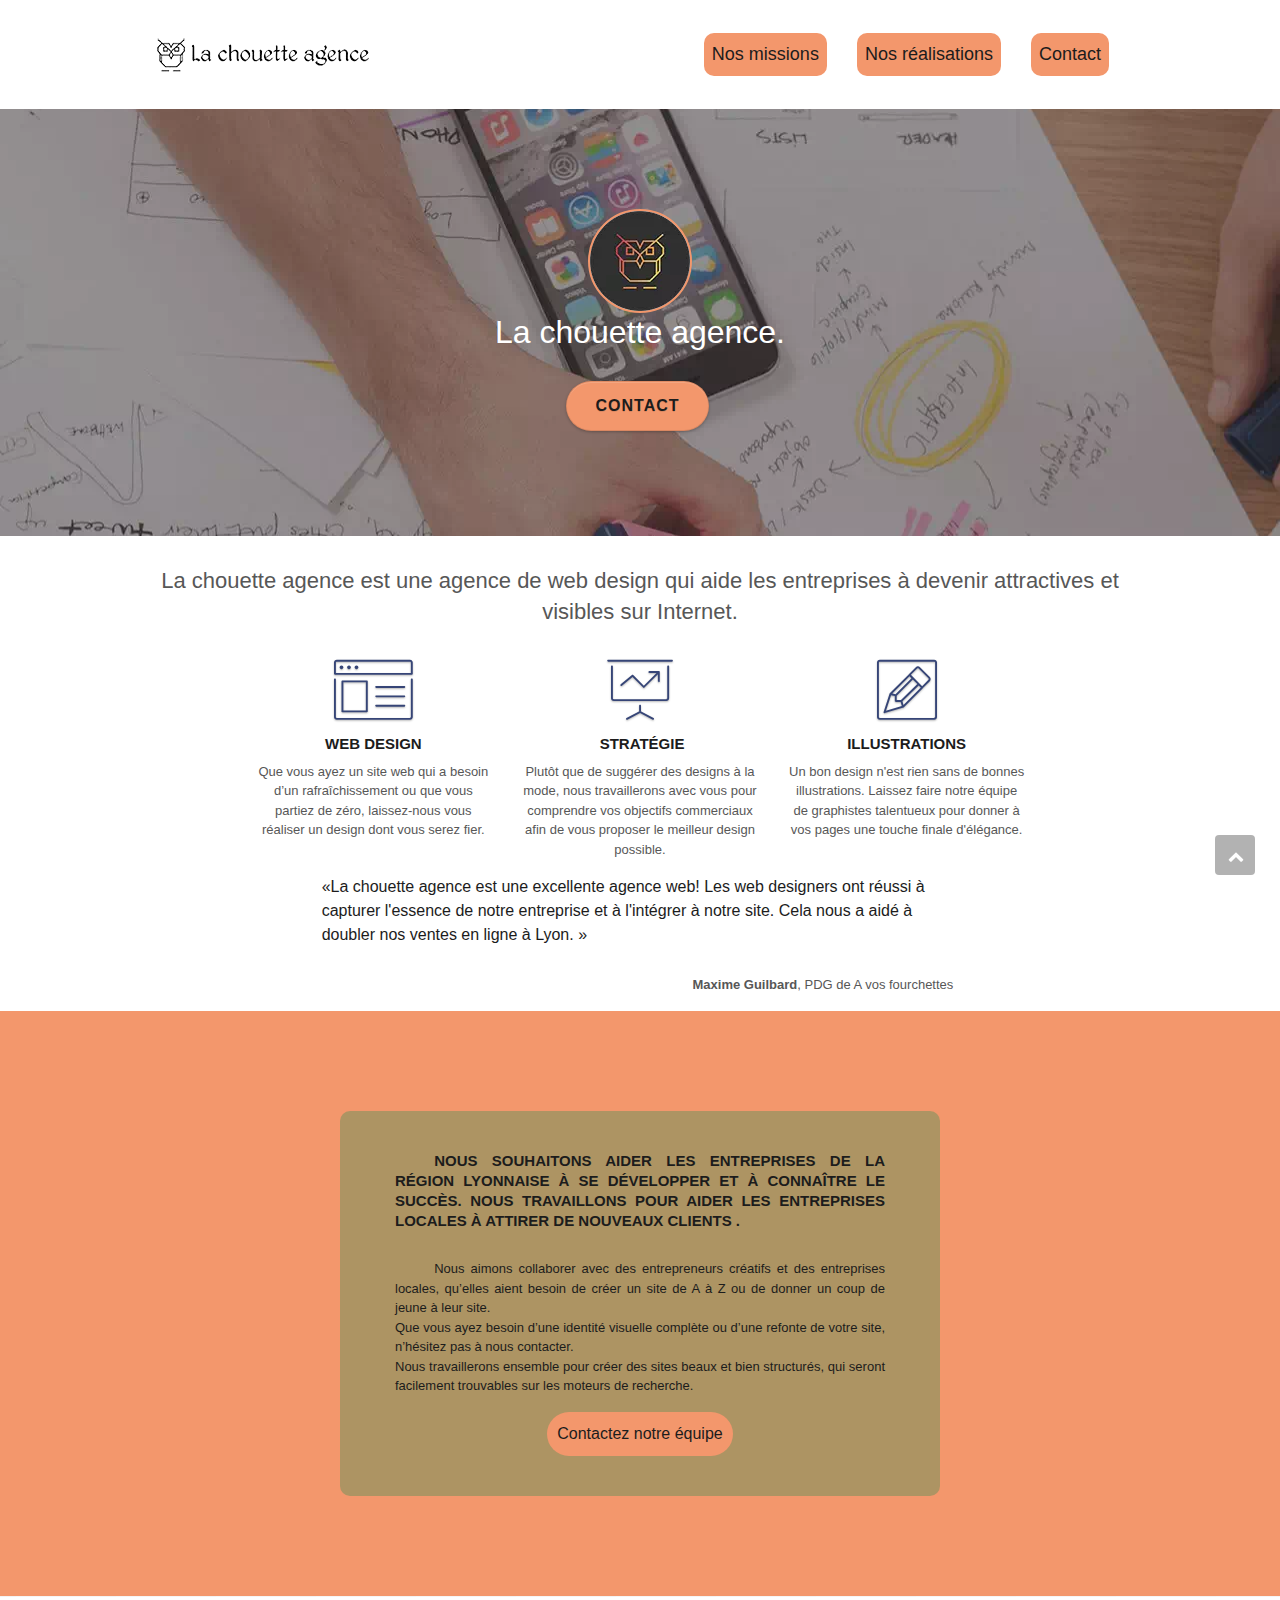
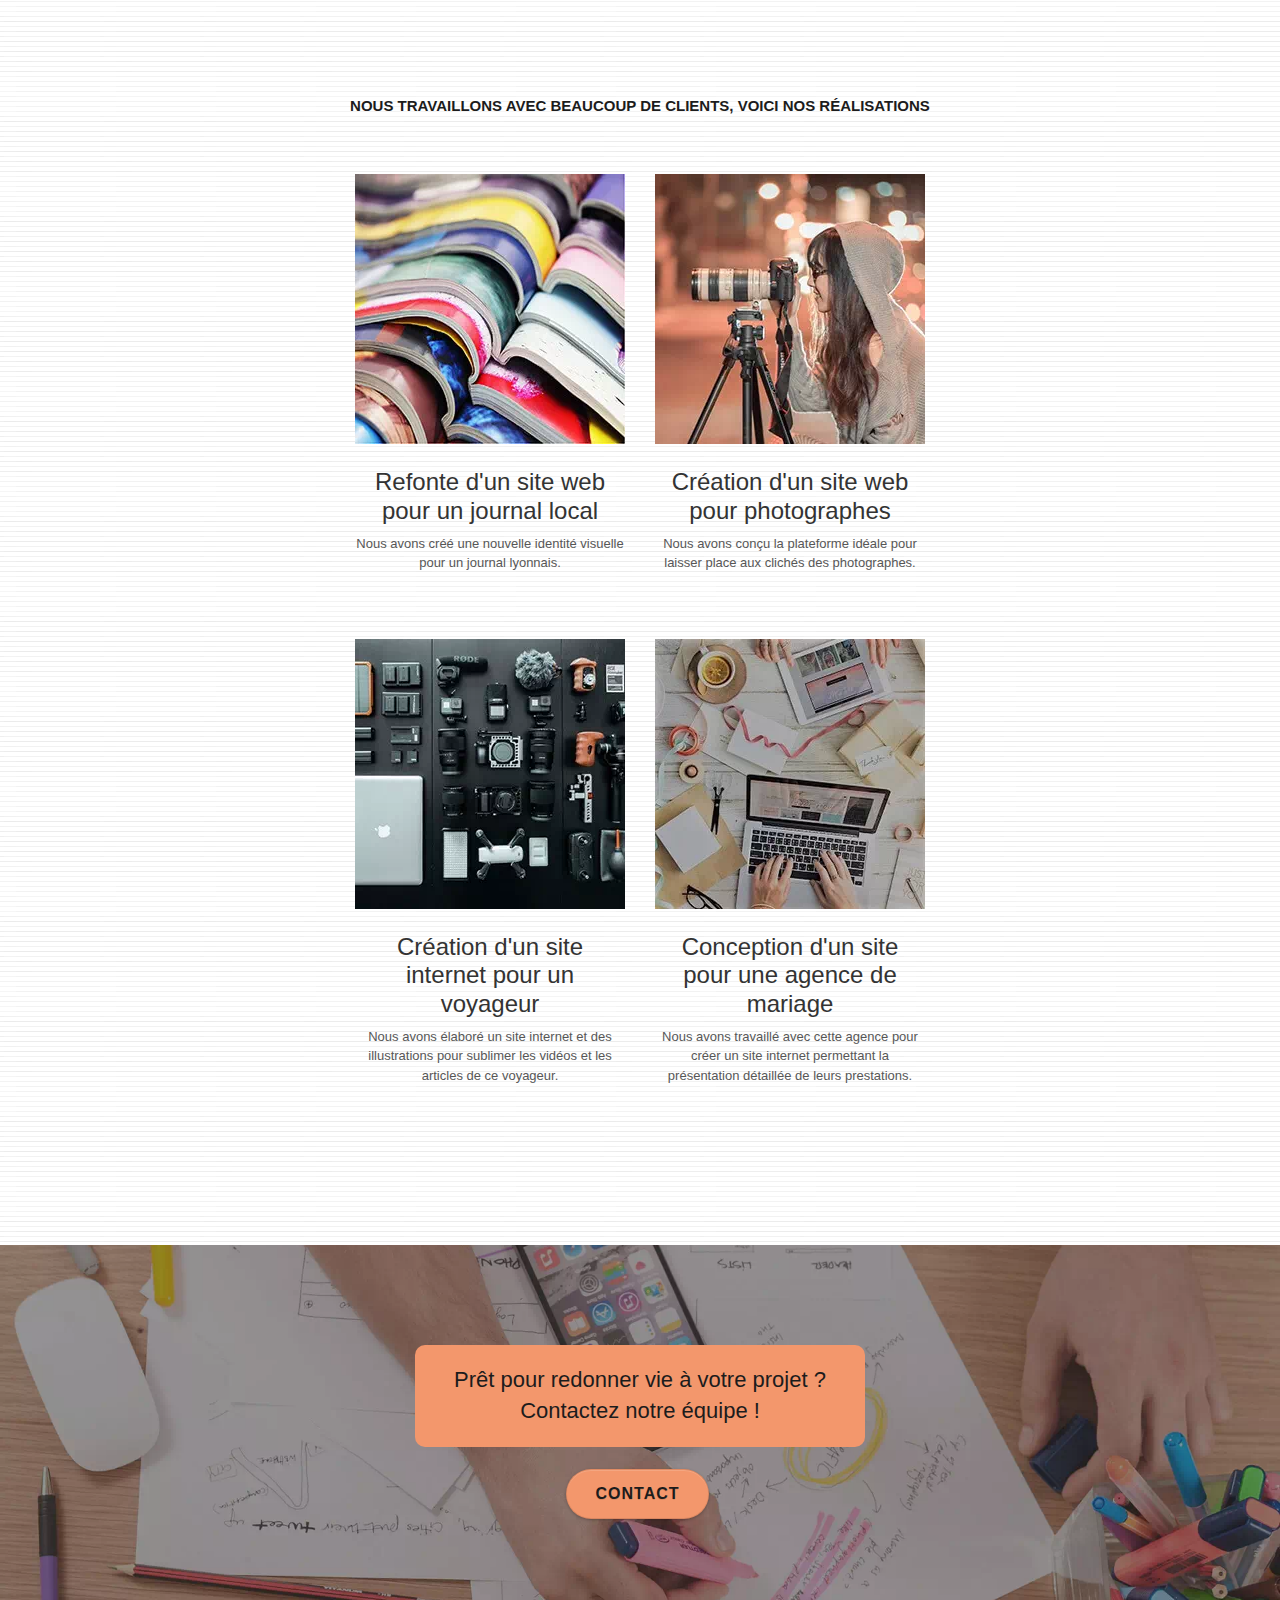
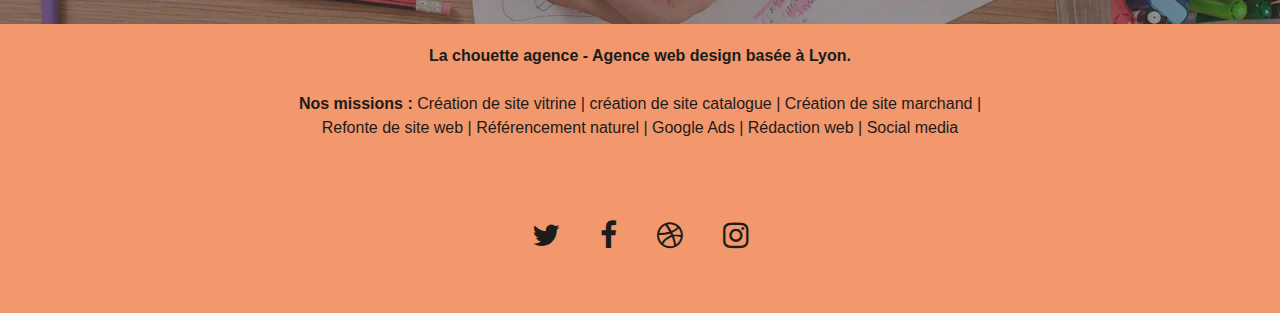
<file: index.html>
<!DOCTYPE html>
<html lang="fr">
  <head>
    <meta charset="utf-8" />
    <title>La chouette agence - Agence de web design sur Lyon.</title>

    <meta
      name="description"
      content="La Chouette Agence est une agence de web design, basé sur Lyon, qui aide les entreprises locales, à devenir attractives et visibles sur Internet."
    />

    <meta
      name="viewport"
      content="width=device-width, initial-scale=1.0, viewport-fit=cover"
    />
    <link
      rel="stylesheet"
      href="https://stackpath.bootstrapcdn.com/bootstrap/4.5.2/css/bootstrap.min.css"
      integrity="sha384-JcKb8q3iqJ61gNV9KGb8thSsNjpSL0n8PARn9HuZOnIxN0hoP+VmmDGMN5t9UJ0Z"
      crossorigin="anonymous"
    />
    <link
      rel="stylesheet"
      href="https://cdnjs.cloudflare.com/ajax/libs/font-awesome/4.7.0/css/font-awesome.css"
      integrity="sha512-5A8nwdMOWrSz20fDsjczgUidUBR8liPYU+WymTZP1lmY9G6Oc7HlZv156XqnsgNUzTyMefFTcsFH/tnJE/+xBg=="
      crossorigin="anonymous"
    />
    <link
      rel="stylesheet"
      href="https://cdnjs.cloudflare.com/ajax/libs/font-awesome/4.7.0/css/font-awesome.min.css"
      integrity="sha512-SfTiTlX6kk+qitfevl/7LibUOeJWlt9rbyDn92a1DqWOw9vWG2MFoays0sgObmWazO5BQPiFucnnEAjpAB+/Sw=="
      crossorigin="anonymous"
    />

    <link rel="shortcut icon" type="image/png" href="favicon.webp" />

    <!-- <link rel="stylesheet" type="text/css" href="./css/bootstrap.css" /> -->
    <link rel="stylesheet" type="text/css" href="style.css" />
    <link rel="stylesheet" type="text/css" href="./css/font-awesome.css" />
    <link rel="stylesheet" type="text/css" href="./css/et-line.css" />

    <!-- Global site tag (gtag.js) - Google Analytics -->
    <script
      async
      src="https://www.googletagmanager.com/gtag/js?id=UA-175515978-1"
    ></script>
    <script>
      window.dataLayer = window.dataLayer || [];
      function gtag() {
        dataLayer.push(arguments);
      }
      gtag("js", new Date());

      gtag("config", "UA-175515978-1");
    </script>
    <!-- Analytics END -->
  </head>
  <body>
    <!-- Principal conteneur -->

    <main>
      <div class="page-container">
        <header>
          <!-- bloc-0 -->
          <div class="bloc bgc-white" id="bloc-0">
            <div class="container bloc-sm">
              <nav class="navbar navbar-expand-lg navbar-light">
                <a class="navbar-brand" href="index.html"
                  ><img
                    src="img/la-chouette-agence.webp"
                    alt="logo de la chouette agence"
                /></a>
                <button
                  type="button"
                  class="navbar-toggler"
                  data-toggle="collapse"
                  data-target="#monMenu"
                  aria-expanded="false"
                  aria-label="bouton barre de navigation"
                >
                  <span class="navbar-toggler-icon"></span>
                </button>

                <div class="collapse navbar-collapse" id="monMenu">
                  <ul class="nav navbar-nav ml-auto">
                    <li class="nav-item">
                      <a
                        class="nav-link"
                        href="#bloc-2-services"
                        title="Nos missions"
                        > <span>Nos missions</span> </a
                      >
                    </li>
                    <li class="nav-item">
                      <a
                        class="nav-link"
                        href="#bloc-4-portfolio"
                        title="Nos réalisations"
                        > <span>Nos réalisations</span></a
                      >
                    </li>
                    <li class="nav-item">
                      <a
                        class="nav-link"
                        href="contact.html"
                        title="Contactez-nous ici"
                        > <span>Contact</span> </a
                      >
                    </li>
                  </ul>
                </div>
              </nav>
            </div>
          </div>
          <!-- bloc-0 END -->
        </header>

        <section>
          <!-- bloc-1-presentation -->
          <div
            class="bloc bgc-dark-slate-blue bg-banniere d-bloc bg-t-edge bloc-bg-texture texture-paper b-parallax"
            id="bloc-1-hero"
          >
            <div class="container bloc-lg">
              <div class="row tight-width-whitespace">
                <div class="col-sm-12">
                  <img
                    src="img/logo.webp"
                    class="center-block image-resize-mode"
                    alt="logo en couleur de la chouette agence "
                  />
                  <h1 class="text-center hero-bloc-text white">
                    La chouette agence.
                  </h1>
                  <div class="text-center">
                    <a
                      href="contact.html"
                      class="btn btn-lg btn-clean btn-rd cta-hero btn-atomic-tangerine"
                      id="cta-hero"
                      title="Contactez-nous ici"
                      >Contact</a
                    >
                  </div>
                </div>
              </div>
            </div>
          </div>
          <!-- bloc-1-presentation END -->
        </section>

        <section>
          <!-- bloc-2-services -->
          <div class="bloc bgc-white l-bloc" id="bloc-2-services">
            <div class="container bloc-md">
              <div class="row">
                <div class="col-sm-12 text-center">
                  <h2 class="text-center">
                    La chouette agence est une agence de web design qui aide les
                    entreprises à devenir attractives et visibles sur Internet.
                  </h2>
                </div>
              </div>
              <div class="row voffset-lg med-width-whitespace">
                <div class="col-sm-4">
                  <div class="text-center">
                    <span
                      class="et-icon-browser sm-shadow icon-dark-slate-blue icons icon-lg"
                    ></span>
                  </div>
                  <h3 class="mg-md text-center">Web design</h3>
                  <p class="text-center">
                    Que vous ayez un site web qui a besoin d&rsquo;un
                    rafraîchissement ou que vous partiez de zéro, laissez-nous
                    vous réaliser un design dont vous serez fier.
                  </p>
                </div>
                <div class="col-sm-4">
                  <div class="text-center">
                    <span
                      class="et-icon-presentation sm-shadow icon-dark-slate-blue icons icon-lg"
                    ></span>
                  </div>
                  <h3 class="mg-md text-center">&nbsp;Stratégie</h3>
                  <p class="text-center">
                    Plutôt que de suggérer des designs à la mode, nous
                    travaillerons avec vous pour comprendre vos objectifs
                    commerciaux afin de vous proposer le meilleur design
                    possible.<br />
                  </p>
                </div>
                <div class="col-sm-4">
                  <div class="text-center">
                    <span
                      class="et-icon-edit sm-shadow icon-dark-slate-blue icons icon-lg"
                    ></span>
                  </div>
                  <h3 class="mg-md text-center">Illustrations</h3>
                  <p class="text-center">
                    Un bon design n'est rien sans de bonnes illustrations.
                    Laissez faire notre équipe de graphistes talentueux pour
                    donner à vos pages une touche finale d'élégance.
                  </p>
                </div>
              </div>

              <blockquote class="col-xs-12 col-md-8 col-md-offset-2">
                <q
                  >La chouette agence est une excellente agence web! Les web
                  designers ont réussi à capturer l'essence de notre entreprise
                  et à l'intégrer à notre site. Cela nous a aidé à doubler nos
                  ventes en ligne à Lyon.
                </q>
                <br /><br />
                <p>
                  <strong>Maxime Guilbard</strong>, PDG de A vos fourchettes
                </p>
              </blockquote>
            </div>
          </div>
          <!-- bloc-2-services END -->
        </section>

        <section>
          <!-- bloc-3-what-i-do -->
          <div
            class="bloc tc-white bgc-atomic-tangerine bg-presentation d-bloc bloc-bg-texture texture-paper b-parallax"
            id="bloc-3-what-i-do"
          >
            <div class="container bloc-lg">
              <div class="row tight-width-whitespace black-background">
                <div class="col-sm-12">
                  <h3 class="mg-md text-center tc-white">
                    Nous souhaitons aider les entreprises de la région Lyonnaise
                    à se développer et à connaître le succès. Nous travaillons
                    pour aider les entreprises locales à attirer de nouveaux
                    clients .<br />
                  </h3>
                  <p class="text-center">
                    Nous aimons collaborer avec des entrepreneurs créatifs et
                    des entreprises locales, qu’elles aient besoin de créer un
                    site de A à Z ou de donner un coup de jeune à leur site.<br />
                    Que vous ayez besoin d’une identité visuelle complète ou
                    d’une refonte de votre site, n’hésitez pas à nous
                    contacter.<br />Nous travaillerons ensemble pour créer des
                    sites beaux et bien structurés, qui seront facilement
                    trouvables sur les moteurs de recherche.
                  </p>
                </div>
                <a
                  class="ltc-white"
                  title="contactez notre équipe ici"
                  href="contact.html"
                  >Contactez notre équipe</a
                >
              </div>
            </div>
          </div>
          <!-- bloc-3-what-i-do END -->
        </section>

        <section>
          <!-- bloc-4-portfolio -->
          <div
            class="bloc bgc-white bg-lines-h2-bg bg-repeat l-bloc"
            id="bloc-4-portfolio"
          >
            <div class="container bloc-lg">
              <div class="row">
                <div class="col-sm-12 text-center">
                  <h3>
                    Nous travaillons avec beaucoup de clients, voici nos
                    réalisations
                  </h3>
                </div>
              </div>
              <div class="row tight-width-whitespace portfolio-row">
                <div class="col-xs-12 col-sm-6">
                  <a
                    href="#"
                    data-lightbox="img/1.webp"
                    data-gallery-id="gallery-1"
                    data-caption="Refonte d'un site web pour un journal local"
                    data-frame="snapshot-lb"
                    ><img
                      src="img/1.webp"
                      alt="image de magasines sur le web design ouverts sur une table"
                      class="img-responsive portfolio-thumb"
                  /></a>
                  <h4 class="mg-md text-center">
                    Refonte d'un site web pour un journal local
                  </h4>
                  <p class="text-center">
                    Nous avons créé une nouvelle identité visuelle pour un
                    journal lyonnais.
                  </p>
                </div>
                <div class="col-xs-12 col-sm-6">
                  <a
                    href="#"
                    data-lightbox="img/2.webp"
                    data-gallery-id="gallery-1"
                    data-caption="Création d'un site web pour photographes"
                    data-frame="snapshot-lb"
                    ><img
                      src="img/2.webp"
                      class="img-responsive portfolio-thumb"
                      alt="image d'une femme prenant une photographie pour la création de son futur site web de photographe"
                  /></a>
                  <h4 class="mg-md text-center">
                    Création d'un site web pour photographes
                  </h4>
                  <p class="text-center">
                    Nous avons conçu la plateforme idéale pour laisser place aux
                    clichés des photographes.
                  </p>
                </div>
              </div>
              <div class="row tight-width-whitespace portfolio-row">
                <div class="col-xs-12 col-sm-6">
                  <a
                    href="#"
                    data-lightbox="img/3.webp"
                    data-gallery-id="gallery-1"
                    data-caption="Création d'un site internet pour un voyageur"
                    data-frame="snapshot-lb"
                    ><img
                      src="img/3.webp"
                      class="img-responsive portfolio-thumb"
                      alt="image de matériels photographiques disposés sur une table pour la création d'un site de voyage"
                  /></a>
                  <h4 class="mg-md text-center">
                    Création d'un site internet pour un voyageur
                  </h4>
                  <p class="text-center">
                    Nous avons élaboré un site internet et des illustrations
                    pour sublimer les vidéos et les articles de ce voyageur.
                  </p>
                </div>
                <div class="col-xs-12 col-sm-6">
                  <a
                    href="#"
                    data-lightbox="img/4.webp"
                    data-gallery-id="gallery-1"
                    data-caption="Conception d'un site pour une agence de mariage"
                    data-frame="snapshot-lb"
                    ><img
                      src="img/4.webp"
                      class="img-responsive portfolio-thumb"
                      alt="ordinateur portable pour dessiner des maquettes graphiques en vue d'un site de mariage sur Lyon"
                  /></a>
                  <h4 class="mg-md text-center">
                    Conception d'un site pour une agence de mariage
                  </h4>
                  <p class="text-center">
                    Nous avons travaillé avec cette agence pour créer un site
                    internet permettant la présentation détaillée de leurs
                    prestations.
                  </p>
                </div>
              </div>
            </div>
          </div>
          <!-- bloc-4-portfolio END -->
        </section>

        <section>
          <!-- bloc-5-cta -->
          <div
            class="bloc bgc-dark-slate-blue bg-banniere d-bloc bloc-bg-texture texture-paper"
            id="bloc-5-cta"
          >
            <div class="container bloc-lg">
              <div class="row">
                <h2 class="mg-md text-center tc-white">
                  Prêt pour redonner vie à votre projet ?<br />Contactez notre
                  équipe !
                </h2>
                <div class="col-sm-12 text-center">
                  <a
                    href="contact.html"
                    class="btn btn-atomic-tangerine btn-clean btn-rd btn-lg cta-hero"
                    title="Contactez-nous ici"
                    >Contact</a
                  >
                </div>
              </div>
            </div>
          </div>
          <!-- bloc-5-cta END -->
        </section>

        <footer>
          <!-- Footer - bloc-8 -->
          <div class="bloc bgc-atomic-tangerine d-bloc" id="bloc-8">
            <div class="container bloc-sm">
              <div class="row">
                <div class="col-sm-12">
                  <p class="text-center">
                    <strong
                      >La chouette agence - Agence web design basée à
                      Lyon.</strong
                    >
                    <br /><br />
                    <strong>Nos missions :</strong>
                    Création de site vitrine | création de site catalogue |
                    Création de site marchand | <br />
                    Refonte de site web | Référencement naturel | Google Ads |
                    Rédaction web | Social media
                    <br /><br />
                  </p>
                  <div class="social-bloc">
                    <a
                      class="social"
                      href="https://twitter.com/"
                      target="_blank"
                      title="Retrouvez la chouette agence sur twitter"
                      ><span class="fa fa-twitter icon-md"></span>
                    </a>

                    <a
                      class="social"
                      href="https://www.facebook.com/"
                      target="_blank"
                      title="Retrouvez la chouette agence sur Facebook"
                      ><span class="fa fa-facebook icon-md"></span
                    ></a>
                    <a
                      class="social"
                      href="https://dribbble.com/"
                      target="_blank"
                      title="Retrouvez la chouette agence sur dribble"
                      ><span class="fa fa-dribbble icon-md"></span
                    ></a>

                    <a
                      class="social"
                      href="https://www.instagram.com/"
                      target="_blank"
                      title="Retrouvez la chouette agence sur Instagram"
                      ><span class="fa fa-instagram icon-md"></span
                    ></a>
                  </div>
                </div>
              </div>
            </div>
          </div>
          <!-- Footer - bloc-8 END -->
        </footer>

        <!-- ScrollToTop Button -->
        <a
          aria-label="Monter en haut de la page"
          class="btn btn-d scrollToTop"
          onclick="scrollToTarget('1')"
          ><span class="fa fa-chevron-up"></span
        ></a>
        <!-- ScrollToTop Button END-->
      </div>
    </main>

    <!-- JS, Popper.js, and jQuery -->
    <script
      src="https://code.jquery.com/jquery-3.5.1.slim.min.js"
      integrity="sha384-DfXdz2htPH0lsSSs5nCTpuj/zy4C+OGpamoFVy38MVBnE+IbbVYUew+OrCXaRkfj"
      crossorigin="anonymous"
    ></script>
    <script
      src="https://cdn.jsdelivr.net/npm/popper.js@1.16.1/dist/umd/popper.min.js"
      integrity="sha384-9/reFTGAW83EW2RDu2S0VKaIzap3H66lZH81PoYlFhbGU+6BZp6G7niu735Sk7lN"
      crossorigin="anonymous"
    ></script>
    <script
      src="https://stackpath.bootstrapcdn.com/bootstrap/4.5.2/js/bootstrap.min.js"
      integrity="sha384-B4gt1jrGC7Jh4AgTPSdUtOBvfO8shuf57BaghqFfPlYxofvL8/KUEfYiJOMMV+rV"
      crossorigin="anonymous"
    ></script>
    <script src="https://ajax.googleapis.com/ajax/libs/jquery/1.11.3/jquery.min.js"></script>
    <script src="./js/blocs.js" async></script>
    <script src="./js/jquery.touchSwipe.js" defer></script>
    <script src="./js/gmaps.js" async></script>
  </body>
</html>
</file>
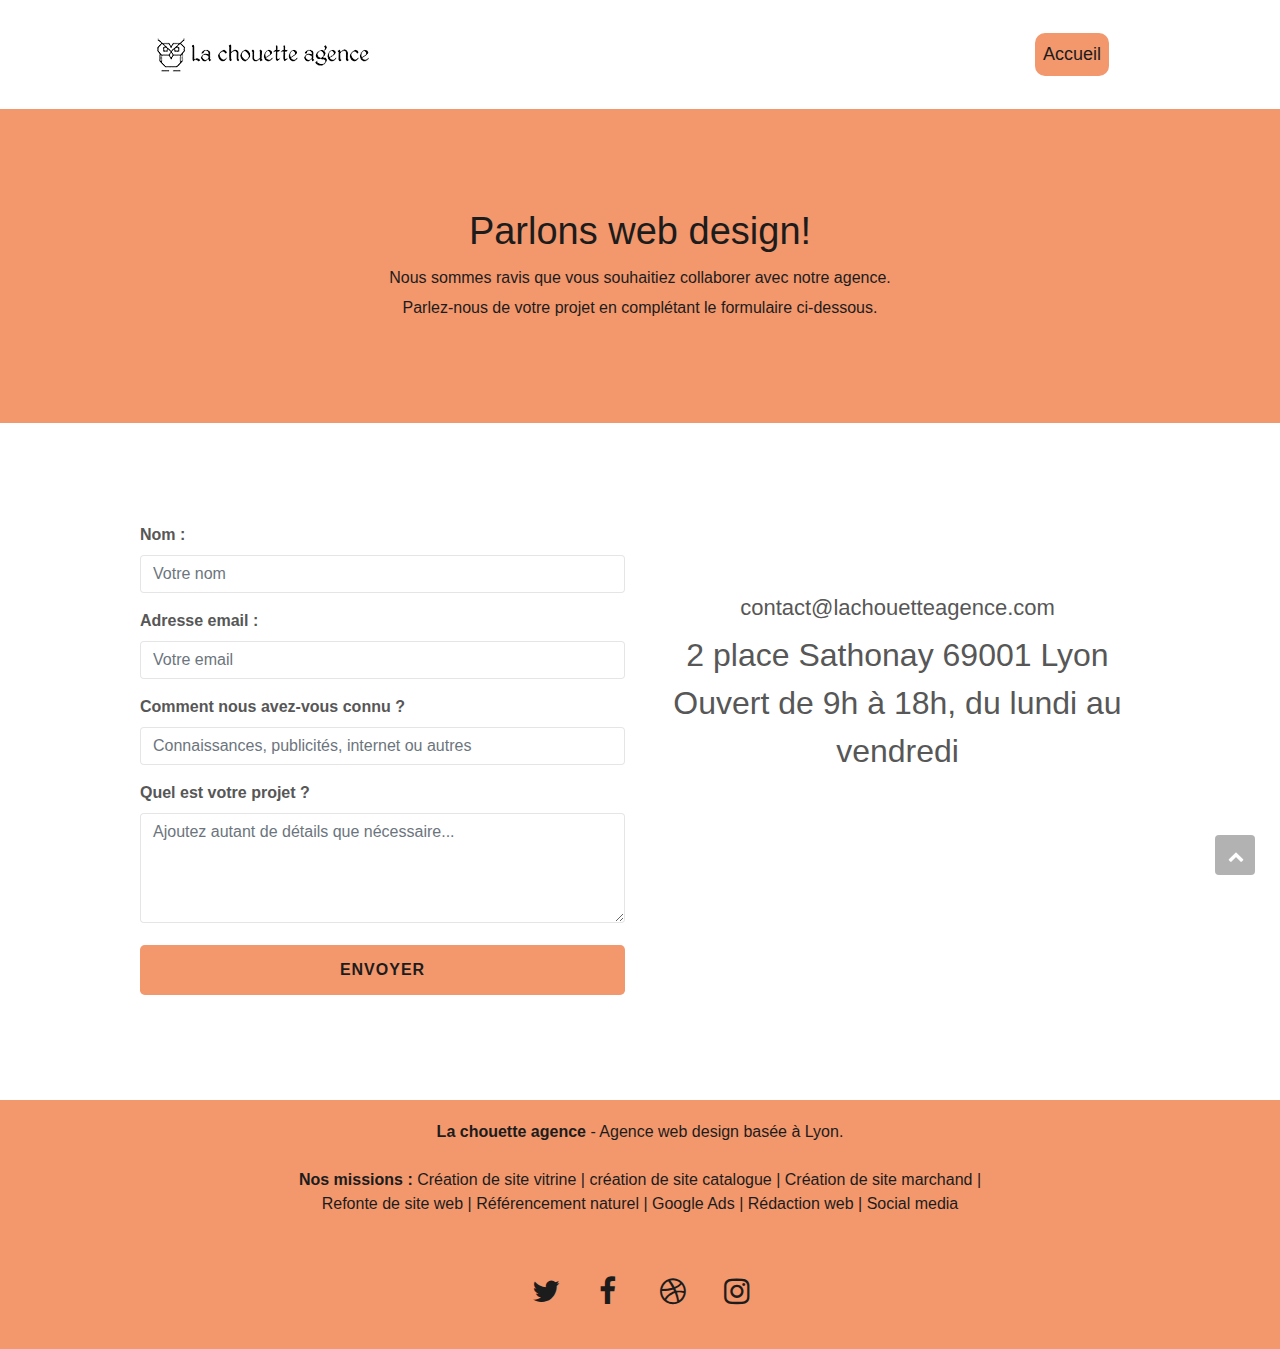
<file: contact.html>
<!DOCTYPE html>
<html lang="fr">
  <head>
    <meta charset="utf-8" />
    <title>La chouette agence à Lyon - page de contact</title>
    <meta
      name="description"
      content="La Chouette Agence est une agence de web design, basé sur Lyon, qui aide les entreprises locales, à devenir attractives et visibles sur Internet."
    />
    <meta
      name="viewport"
      content="width=device-width, initial-scale=1.0, viewport-fit=cover"
    />
    <link
      rel="stylesheet"
      href="https://stackpath.bootstrapcdn.com/bootstrap/4.5.2/css/bootstrap.min.css"
      integrity="sha384-JcKb8q3iqJ61gNV9KGb8thSsNjpSL0n8PARn9HuZOnIxN0hoP+VmmDGMN5t9UJ0Z"
      crossorigin="anonymous"
    />
    <link
      rel="stylesheet"
      href="https://cdnjs.cloudflare.com/ajax/libs/font-awesome/4.7.0/css/font-awesome.css"
      integrity="sha512-5A8nwdMOWrSz20fDsjczgUidUBR8liPYU+WymTZP1lmY9G6Oc7HlZv156XqnsgNUzTyMefFTcsFH/tnJE/+xBg=="
      crossorigin="anonymous"
    />
    <link
      rel="stylesheet"
      href="https://cdnjs.cloudflare.com/ajax/libs/font-awesome/4.7.0/css/font-awesome.min.css"
      integrity="sha512-SfTiTlX6kk+qitfevl/7LibUOeJWlt9rbyDn92a1DqWOw9vWG2MFoays0sgObmWazO5BQPiFucnnEAjpAB+/Sw=="
      crossorigin="anonymous"
    />

    <link rel="shortcut icon" type="image/png" href="favicon.webp" />

    <!-- <link rel="stylesheet" type="text/css" href="./css/bootstrap.css" /> -->
    <link rel="stylesheet" type="text/css" href="style.css" />
    <link rel="stylesheet" type="text/css" href="./css/font-awesome.css" />
    <link rel="stylesheet" type="text/css" href="./css/et-line.css" />

    <!-- Global site tag (gtag.js) - Google Analytics -->
    <script
      async
      src="https://www.googletagmanager.com/gtag/js?id=UA-175515978-1"
    ></script>
    <script>
      window.dataLayer = window.dataLayer || [];
      function gtag() {
        dataLayer.push(arguments);
      }
      gtag("js", new Date());

      gtag("config", "UA-175515978-1");
    </script>
    <!-- Analytics END -->
  </head>
  <body>
    <main>
      <!-- Principal conteneur -->
      <div class="page-container">
        <header>
          <!-- bloc-5.1 -->
          <div class="bloc bgc-white" id="bloc-5.1">
            <div class="container bloc-sm">
              <nav class="navbar navbar-expand-lg navbar-light">
                <a
                  class="navbar-brand"
                  href="index.html"
                  title="Retour à l'accueil"
                  ><img
                    src="img/la-chouette-agence.webp"
                    alt="logo de la chouette agence"
                /></a>
                <button
                  type="button"
                  class="navbar-toggler"
                  data-toggle="collapse"
                  data-target="#navbar-1"
                  aria-expanded="false"
                  aria-label="bouton barre de navigation"
                >
                  <span class="navbar-toggler-icon"></span>
                </button>

                <div class="collapse navbar-collapse" id="navbar-1">
                  <ul class="nav navbar-nav ml-auto">
                    <li class="nav-item">
                      <a
                        class="nav-link"
                        href="index.html"
                        title="Retour à l'accueil"
                        > <span> Accueil</span></a
                      >
                    </li>
                  </ul>
                </div>
              </nav>
            </div>
          </div>
          <!-- bloc-5.1 END -->
        </header>

        <section>
          <!-- bloc-6 -->
          <div
            class="bloc bg-dots-bg bg-repeat bgc-atomic-tangerine d-bloc"
            id="bloc-6"
          >
            <div class="container bloc-lg">
              <div class="row">
                <div class="col-sm-12">
                  <h1 class="text-center hero-bloc-text">
                    Parlons web design!
                  </h1>
                  <p class="text-center mg-lg tc-white tight-width-whitespace">
                    Nous sommes ravis que vous souhaitiez collaborer avec notre
                    agence.<br />
                    Parlez-nous de votre projet en complétant le formulaire
                    ci-dessous.
                  </p>
                </div>
              </div>
            </div>
          </div>
          <!-- bloc-6 END -->
        </section>

        <section>
          <!-- bloc-7 -->
          <div class="bloc bgc-white l-bloc" id="bloc-7">
            <div class="container bloc-lg">
              <div class="row">
                <div class="col-sm-6">
                  <form id="form_1">
                    <div class="form-group">
                      <label for="name"><strong> Nom :</strong> </label>
                      <input
                        id="name"
                        class="form-control"
                        type="text"
                        placeholder="Votre nom"
                        required
                      />
                    </div>
                    <div class="form-group">
                      <label for="email"
                        ><strong>Adresse email :</strong>
                      </label>
                      <input
                        id="email"
                        class="form-control"
                        type="email"
                        placeholder="Votre email"
                        required
                      />
                    </div>
                    <div class="form-group">
                      <label for="question"
                        ><strong>Comment nous avez-vous connu ?</strong>
                      </label>
                      <input
                        class="form-control"
                        type="text"
                        id="question"
                        placeholder="Connaissances, publicités, internet ou autres"
                        required
                      />
                    </div>
                    <div class="form-group">
                      <label for="message"
                        ><strong> Quel est votre projet ?</strong>
                        <br /> </label
                      ><textarea
                        id="message"
                        class="form-control"
                        rows="4"
                        cols="50"
                        placeholder="Ajoutez autant de détails que nécessaire..."
                        aria-multiline="true"
                        required
                      ></textarea>
                    </div>
                    <button
                      class="bloc-button btn btn-lg btn-block cta-hero btn-atomic-tangerine"
                      type="submit"
                      aria-label="bouton Envoyer"
                    >
                      Envoyer
                    </button>
                  </form>
                </div>
                <div class="col-sm-6 adresse">
                  <h2>contact@lachouetteagence.com</h2>
                  <p>
                    2 place Sathonay 69001 Lyon<br />Ouvert de 9h à 18h, du
                    lundi au vendredi<br />
                  </p>
                </div>
              </div>
            </div>
          </div>
          <!-- bloc-7 END -->
        </section>

        <footer>
          <!-- Footer - bloc-8 -->
          <div class="bloc bgc-atomic-tangerine d-bloc">
            <div class="container bloc-sm">
              <div class="row">
                <div class="col-sm-12">
                  <p class="text-center">
                    <strong>La chouette agence</strong>
                    - Agence web design basée à Lyon.<br /><br />

                    <strong>Nos missions :</strong>
                    Création de site vitrine | création de site catalogue |
                    Création de site marchand | <br />
                    Refonte de site web | Référencement naturel | Google Ads |
                    Rédaction web | Social media
                    <br /><br />
                  </p>
                  <div class="row row-no-gutters social">
                    <div class="col-sm-3">
                      <div class="text-center">
                        <a
                          class="social"
                          href="https://twitter.com/"
                          target="_blank"
                          title="Retrouvez la chouette agence sur twitter"
                          ><span class="fa fa-twitter icon-md"></span
                        ></a>
                      </div>
                    </div>
                    <div class="col-sm-3">
                      <div class="text-center">
                        <a
                          class="social"
                          href="https://www.facebook.com/"
                          target="_blank"
                          title="Retrouvez la chouette agence sur Facebook"
                          ><span class="fa fa-facebook icon-md"></span
                        ></a>
                      </div>
                    </div>
                    <div class="col-sm-3">
                      <div class="text-center">
                        <a
                          class="social"
                          href="https://dribbble.com/"
                          target="_blank"
                          title="Retrouvez la chouette agence sur dribble"
                          ><span class="fa fa-dribbble icon-md"></span
                        ></a>
                      </div>
                    </div>
                    <div class="col-sm-3">
                      <div class="text-center">
                        <a
                          class="social"
                          href="https://www.instagram.com/"
                          target="_blank"
                          title="Retrouvez la chouette agence sur Instagram"
                          ><span class="fa fa-instagram icon-md"></span
                        ></a>
                      </div>
                    </div>
                  </div>
                </div>
              </div>
            </div>
          </div>
          <!-- Footer - bloc-8 END -->
        </footer>

        <!-- ScrollToTop Button -->
        <a
          aria-label="Monter en haut de la page"
          class="btn btn-d scrollToTop"
          onclick="scrollToTarget('1')"
          ><span class="fa fa-chevron-up"></span
        ></a>
        <!-- ScrollToTop Button END-->
      </div>
      <!-- Principal conteneur END -->
    </main>

    <!-- JS, Popper.js, and jQuery -->
    <script
      src="https://code.jquery.com/jquery-3.5.1.slim.min.js"
      integrity="sha384-DfXdz2htPH0lsSSs5nCTpuj/zy4C+OGpamoFVy38MVBnE+IbbVYUew+OrCXaRkfj"
      crossorigin="anonymous"
    ></script>
    <script
      src="https://cdn.jsdelivr.net/npm/popper.js@1.16.1/dist/umd/popper.min.js"
      integrity="sha384-9/reFTGAW83EW2RDu2S0VKaIzap3H66lZH81PoYlFhbGU+6BZp6G7niu735Sk7lN"
      crossorigin="anonymous"
    ></script>
    <script
      src="https://stackpath.bootstrapcdn.com/bootstrap/4.5.2/js/bootstrap.min.js"
      integrity="sha384-B4gt1jrGC7Jh4AgTPSdUtOBvfO8shuf57BaghqFfPlYxofvL8/KUEfYiJOMMV+rV"
      crossorigin="anonymous"
    ></script>
    <script src="https://ajax.googleapis.com/ajax/libs/jquery/1.11.3/jquery.min.js"></script>

    <script src="./js/gmaps.js" async></script>

    <script src="./js/blocs.js" async></script>
    <script src="./js/jquery.touchSwipe.js" defer></script>
    <script src="./js/jqBootstrapValidation.js" async></script>
    <script src="./js/formHandler.js" async></script>
  </body>
</html>
</file>
<file: style.css>
body {
  margin: 0;
  padding: 0;
  background: #fff;
  overflow-x: hidden;
  -webkit-font-smoothing: antialiased;
  -moz-osx-font-smoothing: grayscale;
}

a,
button {
  transition: all 0.3s ease-in-out;
  outline: none !important;
}

a:hover {
  text-decoration: none;
  cursor: pointer;
  font-weight: bold;
}
.adresse {
  text-align: center;
  margin-top: 70px;
}
.adresse p {
  font-size: 2rem;
  line-height: 3rem;
}

#page-loading-blocs-notifaction {
  position: fixed;
  top: 0;
  bottom: 0;
  width: 100%;
  z-index: 100000;
  background: #ffffff url("img/pageload-spinner.gif") no-repeat center center;
}

.bloc {
  /* width: 100%; */
  clear: both;
  background: 50% 50% no-repeat;
  padding: 0 50px;
  -webkit-background-size: cover;
  -moz-background-size: cover;
  -o-background-size: cover;
  background-size: cover;
  position: relative;
  width: auto;
}
blockquote {
  width: 100%;
  display: flex;
  flex-direction: column;
  justify-content: center;
  align-items: center;
  position: relative;
}
blockquote q {
  color: #1c1c1c !important;
}
blockquote p {
  position: absolute;
  right: 20px;
  top: 100px;
}
.col-sm-12 {
  width: 100%;
  display: flex;
  flex-direction: column;
  justify-content: center;
  align-items: center;
}
.social-bloc {
  display: flex;
  justify-content: center;
  align-items: center;
  margin: 20px;
  width: 100%;
}
.social {
  margin: 20px;
}

.bloc .container {
  padding-left: 0;
  padding-right: 0;
}

.bloc-lg {
  padding: 100px 50px;
}

.bloc-md {
  margin-top: 30px;
  display: flex;
  flex-direction: column;
  justify-content: center;
  align-items: center;
}

.bloc-sm {
  padding: 20px 50px;
}

.bg-center,
.bg-l-edge,
.bg-r-edge,
.bg-t-edge,
.bg-b-edge,
.bg-tl-edge,
.bg-bl-edge,
.bg-tr-edge,
.bg-br-edge,
.bg-repeat {
  -webkit-background-size: auto !important;
  -moz-background-size: auto !important;
  -o-background-size: auto !important;
  background-size: auto !important;
}

.bg-repeat {
  background: repeat;
}

.bg-t-edge {
  background: top no-repeat;
}

/* .bloc-bg-texture::before {
    content: "";
    background-size: 2px 2px;
    position: absolute;
    top: 0;
    bottom: 0;
    left: 0;
    right: 0;
}

.texture-paper::before {
    background: url("img/texture-paper.png");
    background-size: 280px 280px;
} */

.b-parallax {
  background-attachment: fixed;
}
.center-block {
  border: 2px solid #f3976c;
  border-radius: 50%;
  box-sizing: border-box;
}

.d-bloc {
  color: rgba(255, 255, 255, 0.7);
}

.d-bloc button:hover {
  color: rgba(255, 255, 255, 0.9);
}

.d-bloc .icon-round,
.d-bloc .icon-square,
.d-bloc .icon-rounded,
.d-bloc .icon-semi-rounded-a,
.d-bloc .icon-semi-rounded-b {
  border-color: rgba(255, 255, 255, 0.9);
}

.d-bloc .divider-h span {
  border-color: rgba(255, 255, 255, 0.2);
}

.d-bloc .a-btn,
.d-bloc .navbar a,
.d-bloc .navbar-brand,
.d-bloc a .icon-sm,
.d-bloc a .icon-lg,
.d-bloc a .icon-xl,
.d-bloc h1 a,
.d-bloc h2 a,
.d-bloc h3 a,
.d-bloc h4 a,
.d-bloc h5 a,
.d-bloc h6 a,
.d-bloc p a {
  color: rgba(255, 255, 255, 0.6);
}

.d-bloc a .icon-md {
  color: #1c1c1c;
}
.d-bloc a .icon-md:hover {
  border: 4px solid #fff;
  padding: 5px;
  border-radius: 5px;
  color: #ffffff !important;
}

.d-bloc .a-btn:hover,
.d-bloc .navbar a:hover,
.d-bloc .navbar-brand:hover,
.d-bloc a:hover .icon-sm,
.d-bloc a:hover .icon-md,
.d-bloc a:hover .icon-lg,
.d-bloc a:hover .icon-xl,
.d-bloc h1 a:hover,
.d-bloc h2 a:hover,
.d-bloc h3 a:hover,
.d-bloc h4 a:hover,
.d-bloc h5 a:hover,
.d-bloc h6 a:hover,
.d-bloc p a:hover {
  color: rgba(255, 255, 255, 1);
}

.d-bloc .navbar-toggle .icon-bar {
  background: rgba(255, 255, 255, 1);
}

.d-bloc .btn-wire,
.d-bloc .btn-wire:hover {
  color: rgba(255, 255, 255, 1);
  border-color: rgba(255, 255, 255, 1);
}

.d-bloc .panel {
  color: rgba(0, 0, 0, 0.5);
}

.d-bloc .panel button:hover {
  color: rgba(0, 0, 0, 0.7);
}

.d-bloc .panel icon {
  border-color: rgba(0, 0, 0, 0.7);
}

.d-bloc .panel .divider-h span {
  border-color: rgba(0, 0, 0, 0.1);
}

.d-bloc .panel .a-btn {
  color: rgba(0, 0, 0, 0.6);
}

.d-bloc .panel .a-btn:hover {
  color: rgba(0, 0, 0, 1);
}

.d-bloc .panel .btn-wire,
.d-bloc .panel .btn-wire:hover {
  color: rgba(0, 0, 0, 0.7);
  border-color: rgba(0, 0, 0, 0.3);
}

.d-bloc .panel,
.l-bloc {
  color: rgba(0, 0, 0, 0.5);
}

.d-bloc .panel button:hover,
.l-bloc button:hover {
  color: rgba(0, 0, 0, 0.7);
}

.l-bloc .icon-round,
.l-bloc .icon-square,
.l-bloc .icon-rounded,
.l-bloc .icon-semi-rounded-a,
.l-bloc .icon-semi-rounded-b {
  border-color: rgba(0, 0, 0, 0.7);
}

.d-bloc .panel .divider-h span,
.l-bloc .divider-h span {
  border-color: rgba(0, 0, 0, 0.1);
}

.d-bloc .panel .a-btn,
.l-bloc .a-btn,
.l-bloc .navbar a,
.l-bloc .navbar-brand,
.l-bloc a .icon-sm,
.l-bloc a .icon-md,
.l-bloc a .icon-lg,
.l-bloc a .icon-xl,
.l-bloc h1 a,
.l-bloc h2 a,
.l-bloc h3 a,
.l-bloc h4 a,
.l-bloc h5 a,
.l-bloc h6 a,
.l-bloc p a {
  color: rgba(0, 0, 0, 0.6);
}

.d-bloc .panel .a-btn:hover,
.l-bloc .a-btn:hover,
.l-bloc .navbar a:hover,
.l-bloc .navbar-brand:hover,
.l-bloc a:hover .icon-sm,
.l-bloc a:hover .icon-md,
.l-bloc a:hover .icon-lg,
.l-bloc a:hover .icon-xl,
.l-bloc h1 a:hover,
.l-bloc h2 a:hover,
.l-bloc h3 a:hover,
.l-bloc h4 a:hover,
.l-bloc h5 a:hover,
.l-bloc h6 a:hover,
.l-bloc p a:hover {
  color: rgba(0, 0, 0, 1);
}

.l-bloc .navbar-toggle .icon-bar {
  color: rgba(0, 0, 0, 0.6);
}

.d-bloc .panel .btn-wire,
.d-bloc .panel .btn-wire:hover,
.l-bloc .btn-wire,
.l-bloc .btn-wire:hover {
  color: rgba(0, 0, 0, 0.7);
  border-color: rgba(0, 0, 0, 0.3);
}

.voffset {
  margin-top: 30px;
}

.voffset-lg {
  margin-top: 80px;
}

.row.row-no-gutters > [class^="col-"],
.row.row-no-gutters > [class*=" col-"] {
  padding-right: 0;
  padding-left: 0;
}

#bloc-1-hero h1 {
  font-size: 32px;
}

/* .navbar {
  margin-bottom: 0;
  z-index: 1;
  width: 100%;
}

.navbar-brand img {
  max-height: 200px;
  margin: 0 5px 0 0;
  display: inline;
}

.navbar-brand img[src$="svg"] {
  min-width: 100px;
}

.nav-center .navbar-brand img {
  margin: 0;
}

.navbar .nav {
  padding-top: 2px;
  margin-right: -16px;
}

.nav > li {
  margin-top: 4px;
  font-size: 16px;
} */

.nav a {
  font-size: 18px;
  font-family: "helvetica";
  font-weight: 500;
  color: #1c1c1c !important;
  background-color: #f3976c;
  border-radius: 10px;
  margin: 5px 15px;
  width: auto;
}
.nav a:hover {
  font-family: "helvetica";
  font-weight: 600;
  color: #1c1c1c !important;
  background-color: #f3976c !important;
}

/* .navbar-nav .open .dropdown-menu > li > a {
  text-align: inherit;
} */

/* .nav > li a:hover,
.nav > li a:focus {
  background: transparent;
} */

/* .navbar-toggle {
  margin: 10px;
  border: 0px;
} */

/* .navbar-toggle:hover {
  background: transparent !important;
} */
/* 
.navbar-toggle .icon-bar {
  background-color: rgba(0, 0, 0, 0.5);
  width: 26px;
}

.nav-invert .navbar .nav {
  float: left;
}

.nav-invert .navbar-header,
.nav-invert .navbar-brand {
  float: right;
  position: relative;
  z-index: 2;
}

.nav > li > .dropdown a {
  background: none !important;
  display: block;
  padding: 14px 15px;
}

nav .caret {
  margin: 0 5px;
}

.dropdown-menu .dropdown-menu {
  top: -8px;
  left: 100%;
}

.dropdown-menu .dropmenu-flow-right {
  top: 100%;
  left: 0;
  margin-left: -1px;
  border-top-left-radius: 0;
  border-top-right-radius: 0;
}

.dropdown-menu .dropdown span {
  border: 4px solid black;
  border-top-color: transparent;
  border-right-color: transparent;
  border-bottom-color: transparent;
  margin: 6px -5px 0 0 !important;
  float: right;
}  */

#bloc-5-cta h2 {
  color: #1c1c1c !important;
  background-color: #f3976c;
  width: 450px !important;
  margin: auto auto;
  padding: 20px;
  border-radius: 10px;
}

.mg-lg {
  margin-top: 10px;
  margin-bottom: 40px;
}

.btn {
  margin: 0 5px 5px 0;
}

.btn.pull-right {
  margin: 0 0 5px 5px;
}
button {
  outline: none !important;
}

.btn-rd {
  border-radius: 40px;
}

.btn-clean {
  border: 1px solid rgba(0, 0, 0, 0.08);
  border-bottom-color: rgba(0, 0, 0, 0.1);
  text-shadow: 0 1px 0 rgba(0, 0, 1, 0.1);
  box-shadow: 0 1px 3px rgba(0, 0, 1, 0.25),
    inset 0 1px 0 0 rgba(255, 255, 255, 0.15);
}

.icon-md {
  font-size: 30px !important;
}

.icon-lg {
  font-size: 60px !important;
}
.img-responsive {
  display: block;
  max-width: 100%;
  height: auto;
}

.sm-shadow {
  text-shadow: 0 1px 2px rgba(0, 0, 0, 0.3);
}

.panel-sq,
.panel-sq .panel-heading,
.panel-sq .panel-footer {
  border-radius: 0;
}

.panel-rd {
  border-radius: 30px;
}

.panel-rd .panel-heading {
  border-radius: 29px 29px 0 0;
}

.panel-rd .panel-footer {
  border-radius: 0 0 29px 29px;
}

.form-control {
  border-color: rgba(0, 0, 0, 0.1);
  box-shadow: none;
}

.scrollToTop {
  width: 40px;
  height: 40px;
  position: fixed;
  bottom: 20px;
  right: 20px;
  opacity: 1;
  z-index: 500;
  transition: all 0.3s ease-in-out;
}

.scrollToTop span {
  margin-top: 6px;
  color: #fff;
}
.btn-d {
  color: #fff;
  background: rgba(0, 0, 0, 0.3);
}

.btn-d:hover,
.btn-d:focus {
  color: #fff;
  background: rgba(0, 0, 0, 0.6);
}

.showScrollTop {
  font-size: 14px;
  opacity: 1;
}

a[data-lightbox] {
  position: relative;
  display: block;
  text-align: center;
}

a[data-lightbox]:hover::before {
  content: "+";
  font-family: "HelveticaNeue-Light", "Helvetica Neue Light", "Helvetica Neue",
    Helvetica, Arial;
  font-size: 32px;
  width: 50px;
  height: 50px;
  margin-left: -25px;
  border-radius: 50%;
  background: rgba(0, 0, 0, 0.6);
  color: #fff;
  font-weight: 100;
  z-index: 1;
  position: absolute;
  top: 50%;
  transform: translateY(-50%);
  -webkit-transform: translateY(-50%);
}

a[data-lightbox]:hover img {
  opacity: 0.6;
  -webkit-animation-fill-mode: none;
  animation-fill-mode: none;
}

#lightbox-modal {
  display: flex;
  align-items: center;
}

#lightbox-modal .modal-dialog {
  width: 90%;
  max-width: 900px;
  margin: 0 auto 0;
}

#lightbox-modal .modal-dialog img {
  max-height: 90vh;
  margin: 0 auto;
}

.lightbox-caption {
  padding: 20px;
  color: #fff;
  background: rgba(0, 0, 0, 0.5);
  position: absolute;
  left: 15px;
  right: 15px;
  bottom: 5px;
}

.close-lightbox {
  color: #fff;
  font-size: 30px;
  position: absolute;
  top: 20px;
  right: 20px;
  z-index: 20;
  background: rgba(0, 0, 0, 0.5);
  border: none;
  line-height: 30px;
  padding: 0 9px 5px;
  opacity: 0.3;
}

.close-lightbox:hover,
.next-lightbox:hover,
.prev-lightbox:hover {
  opacity: 1;
  color: #fff;
}

.next-lightbox,
.prev-lightbox {
  font-size: 20px;
  color: rgba(255, 255, 255, 0.9);
  background: rgba(0, 0, 0, 0.5);
  transition: all 0.2s ease-in-out;
  position: absolute;
  top: 45%;
  z-index: 1;
  opacity: 0.4;
}

.next-lightbox {
  padding: 6px 8px 1px 13px;
  right: 25px;
}

.prev-lightbox {
  padding: 6px 13px 1px 10px;
  left: 25px;
}

.snapshot-lb .modal-body {
  padding-bottom: 45px;
}

.snapshot-lb .lightbox-caption {
  padding: 0;
  color: rgba(0, 0, 0, 0.5);
  background: none;
}

h2,
h3,
h4,
h5,
h6,
p,
label,
.btn {
  font-family: "helvetica";
  font-weight: 400;
  color: #575757 !important;
}

.container {
  max-width: 1000px;
}

.hero-bloc-text {
  font-size: 38px;
}

.hero-bloc-text-sub {
  font-size: 36px;
}

.statement-bloc-text {
  line-height: 26px;
  font-style: italic;
  font-size: 20px;
  text-align: center;
  font-weight: lighter;
  max-width: 520px;
  margin: auto auto auto auto;
}

p {
  font-size: 13px;
}
.black-background p {
  text-align: justify !important;
  text-indent: 8%;
  color: #1c1c1c !important;
  margin-top: 20px;
}
.black-background h3 {
  text-align: justify !important;
  text-indent: 8%;
}

.tight-width-whitespace {
  max-width: 600px;
  margin: auto auto auto auto;
}

/* .h1 {
  font-size: 20px;
  font-family: "Open Sans";
} */

.cta-hero {
  margin-top: 22px;
  color: #ffffff !important;
  text-transform: uppercase;
  padding: 12px 28px 12px 28px;
  font-size: 16px;
  font-weight: 700;
}

h2 {
  font-size: 22px;
  line-height: 1.4em;
}

h3 {
  font-size: 15px;
  text-transform: uppercase;
  font-weight: 700;
  color: #1c1c1c !important;
  line-height: 20px;
}
.med-width-whitespace {
  max-width: 800px;
  margin: auto auto auto auto;
  box-shadow: 0px 0px 0px #000000;
}

h4 {
  color: #333333 !important;
}

.icons {
  margin-bottom: 14px;
  margin-top: 24px;
}

.white {
  color: #ffffff !important;
}

.portfolio-thumb {
  margin-bottom: 24px;
}

.portfolio-row {
  margin-bottom: 44px;
  margin-top: 50px;
}

.avatar {
  box-shadow: 0px 4px 9px rgba(0, 0, 0, 0.3);
}

.black-background {
  background-color: rgba(165, 147, 99, 0.9);
  padding: 40px 40px 40px 40px;
  border-radius: 10px;
  display: flex;
  flex-direction: column;
  justify-content: center;
  align-items: center;
}
.black-background a {
  color: #1c1c1c !important;
  background-color: #f3976c;
  padding: 10px;
  font-weight: 500;
  font-size: 16px;
  border-radius: 99px;
  width: auto;
}
.black-background a:hover {
  font-weight: 600;
}
.bgc-white {
  background-color: #ffffff;
}

.bgc-dark-slate-blue {
  background-color: #364577;
}

.bgc-atomic-tangerine {
  background-color: #f3976c;
}
#bloc-6 {
  color: #1c1c1c !important;
  background: #f3976c !important;
}
#bloc-6 p {
  color: #1c1c1c !important;
  font-size: 16px;
  line-height: 30px;
}

.tc-white {
  color: #f3976c;
}
.tc-white h1 {
  color: #fff !important;
}

.btn-atomic-tangerine {
  background: #f3976c;
  letter-spacing: 1px;
  color: #1c1c1c !important;
}

.btn-atomic-tangerine:hover {
  /* background: #c27956 !important; */
  font-weight: bold;
  color: #1c1c1c !important;
}

a .ltc-white {
  display: flex;
  justify-content: center;
  align-items: center;
}

.ltc-atomic-tangerine {
  color: #f3976c !important;
}

.ltc-atomic-tangerine:hover {
  color: #c27956 !important;
}

.icon-dark-slate-blue {
  color: #364577 !important;
  border-color: #364577 !important;
}

.bg-dots-bg {
  background: url("img/texture-paper.webp");
}

.bg-lines-h2-bg {
  background-image: url("img/lines-h2-bg.webp");
}

.bg-banniere {
  background-image: url("img/la-chouette-agence-banniere.webp");
}

.bg-presentation {
  background-image: url("img/image-de-presentation.webp");
}

footer p {
  color: #1c1c1c !important;
  font-size: 16px;
}

@media screen and (max-width: 1024px) {
  .bloc {
    padding-left: 20px;
    padding-right: 20px;
  }
  .bloc.full-width-bloc,
  .bloc-tile-2.full-width-bloc .container,
  .bloc-tile-3.full-width-bloc .container,
  .bloc-tile-4.full-width-bloc .container {
    padding-left: 0;
    padding-right: 0;
  }
}

/* @media screen and (max-width: 992px) and (min-width: 768px) {
  .navbar .nav {
    max-width: 80%;
  }
  .nav-center.navbar .nav {
    max-width: 100%;
  }
} */

@media screen and (max-width: 991px) {
  .container {
    width: 100%;
  }
  .b-parallax {
    background-attachment: scroll;
  }
  .page-container,
  #hero-bloc {
    overflow-x: hidden;
    position: relative;
  }
  /* .bloc {
    padding-left: constant(safe-area-inset-left);
    padding-right: constant(safe-area-inset-right);
  } */
  .bloc-group,
  .bloc-group .bloc {
    display: block;
    width: 100%;
  }
  /* .bloc-fill-screen .fill-bloc-top-edge,
  .bloc-fill-screen .fill-bloc-bottom-edge {
    padding: 0 20px;
    padding-left: constant(safe-area-inset-left);
    padding-right: constant(safe-area-inset-right);
  } */
}
/* @media screen and (min-width: 768px) {
  
  .nav > li .dropdown-menu a,
  .nav > li .dropdown-menu a:hover {
    color: #484848;
  }
  .nav-invert .site-navigation {
    left: 0;
    right: 0;
  }
  .nav-center {
    text-align: center;
  }
  .nav-center .navbar-header {
    width: 100%;
  }
  .nav-center .navbar-header,
  .nav-center .navbar-brand,
  .nav-center .nav > li {
    float: none;
    display: inline-block;
  }
  .nav-center .site-navigation {
    position: relative;
    width: 100%;
    right: 0;
    margin-right: 0px;
    margin-top: 20px;
  }
  .nav-center.mini-nav .navbar-toggle {
    float: none;
    margin: 10px auto 0;
  }
}  */

@media screen and (max-width: 767px) {
  .page-container {
    overflow-x: hidden;
    position: relative;
  }
  h1,
  h2,
  h3,
  h4,
  h5,
  h6,
  p,
  #disqus_thread {
    padding-left: 10px !important;
    padding-right: 10px !important;
  }
  .b-parallax {
    background-attachment: scroll;
  }
  .nav a span{
    padding-left: 15px;
  }
  
  /* .navbar .nav {
    padding-top: 0;
    border-top: 1px solid rgba(0, 0, 0, 0.2);
    float: none !important;
  }
  .navbar.row {
    margin-left: 0;
    margin-right: 0;
  } */
  /* .site-navigation {
    position: inherit;
    transform: none;
    -webkit-transform: none;
    -ms-transform: none;
  } */
  /* .nav > li {
    margin-top: 0;
    border-bottom: 1px solid rgba(0, 0, 0, 0.1);
    background: rgba(0, 0, 0, 0.05);
    text-align: left;
    padding: 15px !important;
    width: 100%;
  }
  .nav > li:hover {
    background: rgba(0, 0, 0, 0.08);
  }
  .nav > li > a {
    border-radius: 0px;
    width: 100%;
  }
  .dropdown .dropdown a .caret {
    float: none;
    margin: 5px 0 0 10px !important;
    border: 4px solid black;
    border-bottom-color: transparent;
    border-right-color: transparent;
    border-left-color: transparent;
  } */
  #hero-bloc .navbar .nav {
    background: rgba(0, 0, 0, 0.8);
  }
  #hero-bloc .navbar .nav a {
    color: rgba(255, 255, 255, 0.6);
  }
  .hero {
    padding: 50px 0;
  }
  .hero-nav {
    left: -1px;
    right: -1px;
  }
  /* .navbar-collapse {
    padding: 0;
    overflow-x: hidden;
    -webkit-box-shadow: none;
    box-shadow: none;
  } */
  /* .navbar-brand img {
    max-height: 40px;
    width: auto;
  }
  .nav-invert .navbar-header {
    float: none;
    width: 100%;
  }
  .nav-invert .navbar-toggle {
    float: left;
    margin-left: 10px;
  } */

  .bloc {
    padding-left: 0;
    padding-right: 0;
  }
  .bloc-xxl,
  .bloc-xl,
  .bloc-lg {
    padding: 40px 0;
  }
  .bloc-sm,
  .bloc-md {
    padding-left: 0;
    padding-right: 0;
  }
  .bloc-tile-2 .container,
  .bloc-tile-3 .container,
  .bloc-tile-4 .container,
  .bloc-fill-screen .fill-bloc-top-edge,
  .bloc-fill-screen .fill-bloc-bottom-edge {
    padding-left: 0;
    padding-right: 0;
  }
  .a-block {
    padding: 0 10px;
  }
  .btn-dwn {
    display: none;
  }
  .voffset {
    margin-top: 5px;
  }
  .voffset-md {
    margin-top: 20px;
  }
  .voffset-lg {
    margin-top: 30px;
  }
  form {
    padding: 5px;
  }
  .close-lightbox {
    display: inline-block;
  }
  .blocsapp-device-iphone5 {
    background-size: 216px 425px;
    padding-top: 60px;
    width: 216px;
    height: 425px;
  }
  .blocsapp-device-iphone5 img {
    width: 180px;
    height: 320px;
  }
  .portfolio-thumb {
    margin-left: 25%;
  }
  .black-background {
    padding: 10px;
  }
  .adresse {
    margin-top: 20px;
  }
  footer .col-sm-3 {
    margin-bottom: 30px;
  }
  /* .navbar-nav .nav-link {
    padding-left: 20px;
    width: 90%;
  } */
}
@media screen and (max-width: 550px) {
  .portfolio-thumb {
    margin-left: 20%;
  }
}
@media screen and (max-width: 450px) {
  .portfolio-thumb {
    margin-left: 15%;
  }
  #bloc-5-cta h2 {
    width: 400px !important;
  }
}
@media screen and (max-width: 400px) {
  .portfolio-thumb {
    margin-left: 10%;
  }
  #bloc-5-cta h2 {
    width: 350px !important;
  }
  blockquote p {
    top: 150px;
  }
  .social-bloc {
    flex-direction: column;
  }
}
@media screen and (max-width: 350px) {
  .portfolio-thumb {
    margin-left: 5%;
  }
  #bloc-5-cta h2 {
    width: 300px !important;
  }
  blockquote p {
    top: 170px;
  }
}

@media screen and (max-width: 400px) {
  .bloc {
    padding-left: 0;
    padding-right: 0;
  }
}

/* @media (max-width: 767px) {
  .bloc-mob-center-text {
    text-align: center;
  }
} */
</file>
<file: css/et-line.css>
@font-face {
    font-family: et-line;
    src: url(../fonts/et-line.eot);
    src: url(../fonts/et-line.eot?#iefix) format('embedded-opentype'), url(../fonts/et-line.woff) format('woff'), url(../fonts/et-line.ttf) format('truetype'), url(../fonts/et-line.svg#et-line) format('svg');
    font-weight: 400;
    font-style: normal
}

.et-icon-adjustments,
.et-icon-alarmclock,
.et-icon-anchor,
.et-icon-aperture,
.et-icon-attachment,
.et-icon-bargraph,
.et-icon-basket,
.et-icon-beaker,
.et-icon-bike,
.et-icon-book-open,
.et-icon-briefcase,
.et-icon-browser,
.et-icon-calendar,
.et-icon-camera,
.et-icon-caution,
.et-icon-chat,
.et-icon-circle-compass,
.et-icon-clipboard,
.et-icon-clock,
.et-icon-cloud,
.et-icon-compass,
.et-icon-desktop,
.et-icon-dial,
.et-icon-document,
.et-icon-documents,
.et-icon-download,
.et-icon-dribbble,
.et-icon-edit,
.et-icon-envelope,
.et-icon-expand,
.et-icon-facebook,
.et-icon-flag,
.et-icon-focus,
.et-icon-gears,
.et-icon-genius,
.et-icon-gift,
.et-icon-global,
.et-icon-globe,
.et-icon-googleplus,
.et-icon-grid,
.et-icon-happy,
.et-icon-hazardous,
.et-icon-heart,
.et-icon-hotairballoon,
.et-icon-hourglass,
.et-icon-key,
.et-icon-laptop,
.et-icon-layers,
.et-icon-lifesaver,
.et-icon-lightbulb,
.et-icon-linegraph,
.et-icon-linkedin,
.et-icon-lock,
.et-icon-magnifying-glass,
.et-icon-map,
.et-icon-map-pin,
.et-icon-megaphone,
.et-icon-mic,
.et-icon-mobile,
.et-icon-newspaper,
.et-icon-notebook,
.et-icon-paintbrush,
.et-icon-paperclip,
.et-icon-pencil,
.et-icon-phone,
.et-icon-picture,
.et-icon-pictures,
.et-icon-piechart,
.et-icon-presentation,
.et-icon-pricetags,
.et-icon-printer,
.et-icon-profile-female,
.et-icon-profile-male,
.et-icon-puzzle,
.et-icon-quote,
.et-icon-recycle,
.et-icon-refresh,
.et-icon-ribbon,
.et-icon-rss,
.et-icon-sad,
.et-icon-scissors,
.et-icon-scope,
.et-icon-search,
.et-icon-shield,
.et-icon-speedometer,
.et-icon-strategy,
.et-icon-streetsign,
.et-icon-tablet,
.et-icon-target,
.et-icon-telescope,
.et-icon-toolbox,
.et-icon-tools,
.et-icon-tools-2,
.et-icon-trophy,
.et-icon-tumblr,
.et-icon-twitter,
.et-icon-upload,
.et-icon-video,
.et-icon-wallet,
.et-icon-wine {
    font-family: et-line;
    font-style: normal;
    font-weight: 400;
    font-variant: normal;
    text-transform: none;
    line-height: 1;
    -webkit-font-smoothing: antialiased;
    -moz-osx-font-smoothing: grayscale;
    display: inline-block
}

.et-icon-mobile:before {
    content: "\e000"
}

.et-icon-laptop:before {
    content: "\e001"
}

.et-icon-desktop:before {
    content: "\e002"
}

.et-icon-tablet:before {
    content: "\e003"
}

.et-icon-phone:before {
    content: "\e004"
}

.et-icon-document:before {
    content: "\e005"
}

.et-icon-documents:before {
    content: "\e006"
}

.et-icon-search:before {
    content: "\e007"
}

.et-icon-clipboard:before {
    content: "\e008"
}

.et-icon-newspaper:before {
    content: "\e009"
}

.et-icon-notebook:before {
    content: "\e00a"
}

.et-icon-book-open:before {
    content: "\e00b"
}

.et-icon-browser:before {
    content: "\e00c"
}

.et-icon-calendar:before {
    content: "\e00d"
}

.et-icon-presentation:before {
    content: "\e00e"
}

.et-icon-picture:before {
    content: "\e00f"
}

.et-icon-pictures:before {
    content: "\e010"
}

.et-icon-video:before {
    content: "\e011"
}

.et-icon-camera:before {
    content: "\e012"
}

.et-icon-printer:before {
    content: "\e013"
}

.et-icon-toolbox:before {
    content: "\e014"
}

.et-icon-briefcase:before {
    content: "\e015"
}

.et-icon-wallet:before {
    content: "\e016"
}

.et-icon-gift:before {
    content: "\e017"
}

.et-icon-bargraph:before {
    content: "\e018"
}

.et-icon-grid:before {
    content: "\e019"
}

.et-icon-expand:before {
    content: "\e01a"
}

.et-icon-focus:before {
    content: "\e01b"
}

.et-icon-edit:before {
    content: "\e01c"
}

.et-icon-adjustments:before {
    content: "\e01d"
}

.et-icon-ribbon:before {
    content: "\e01e"
}

.et-icon-hourglass:before {
    content: "\e01f"
}

.et-icon-lock:before {
    content: "\e020"
}

.et-icon-megaphone:before {
    content: "\e021"
}

.et-icon-shield:before {
    content: "\e022"
}

.et-icon-trophy:before {
    content: "\e023"
}

.et-icon-flag:before {
    content: "\e024"
}

.et-icon-map:before {
    content: "\e025"
}

.et-icon-puzzle:before {
    content: "\e026"
}

.et-icon-basket:before {
    content: "\e027"
}

.et-icon-envelope:before {
    content: "\e028"
}

.et-icon-streetsign:before {
    content: "\e029"
}

.et-icon-telescope:before {
    content: "\e02a"
}

.et-icon-gears:before {
    content: "\e02b"
}

.et-icon-key:before {
    content: "\e02c"
}

.et-icon-paperclip:before {
    content: "\e02d"
}

.et-icon-attachment:before {
    content: "\e02e"
}

.et-icon-pricetags:before {
    content: "\e02f"
}

.et-icon-lightbulb:before {
    content: "\e030"
}

.et-icon-layers:before {
    content: "\e031"
}

.et-icon-pencil:before {
    content: "\e032"
}

.et-icon-tools:before {
    content: "\e033"
}

.et-icon-tools-2:before {
    content: "\e034"
}

.et-icon-scissors:before {
    content: "\e035"
}

.et-icon-paintbrush:before {
    content: "\e036"
}

.et-icon-magnifying-glass:before {
    content: "\e037"
}

.et-icon-circle-compass:before {
    content: "\e038"
}

.et-icon-linegraph:before {
    content: "\e039"
}

.et-icon-mic:before {
    content: "\e03a"
}

.et-icon-strategy:before {
    content: "\e03b"
}

.et-icon-beaker:before {
    content: "\e03c"
}

.et-icon-caution:before {
    content: "\e03d"
}

.et-icon-recycle:before {
    content: "\e03e"
}

.et-icon-anchor:before {
    content: "\e03f"
}

.et-icon-profile-male:before {
    content: "\e040"
}

.et-icon-profile-female:before {
    content: "\e041"
}

.et-icon-bike:before {
    content: "\e042"
}

.et-icon-wine:before {
    content: "\e043"
}

.et-icon-hotairballoon:before {
    content: "\e044"
}

.et-icon-globe:before {
    content: "\e045"
}

.et-icon-genius:before {
    content: "\e046"
}

.et-icon-map-pin:before {
    content: "\e047"
}

.et-icon-dial:before {
    content: "\e048"
}

.et-icon-chat:before {
    content: "\e049"
}

.et-icon-heart:before {
    content: "\e04a"
}

.et-icon-cloud:before {
    content: "\e04b"
}

.et-icon-upload:before {
    content: "\e04c"
}

.et-icon-download:before {
    content: "\e04d"
}

.et-icon-target:before {
    content: "\e04e"
}

.et-icon-hazardous:before {
    content: "\e04f"
}

.et-icon-piechart:before {
    content: "\e050"
}

.et-icon-speedometer:before {
    content: "\e051"
}

.et-icon-global:before {
    content: "\e052"
}

.et-icon-compass:before {
    content: "\e053"
}

.et-icon-lifesaver:before {
    content: "\e054"
}

.et-icon-clock:before {
    content: "\e055"
}

.et-icon-aperture:before {
    content: "\e056"
}

.et-icon-quote:before {
    content: "\e057"
}

.et-icon-scope:before {
    content: "\e058"
}

.et-icon-alarmclock:before {
    content: "\e059"
}

.et-icon-refresh:before {
    content: "\e05a"
}

.et-icon-happy:before {
    content: "\e05b"
}

.et-icon-sad:before {
    content: "\e05c"
}

.et-icon-facebook:before {
    content: "\e05d"
}

.et-icon-twitter:before {
    content: "\e05e"
}

.et-icon-googleplus:before {
    content: "\e05f"
}

.et-icon-rss:before {
    content: "\e060"
}

.et-icon-tumblr:before {
    content: "\e061"
}

.et-icon-linkedin:before {
    content: "\e062"
}

.et-icon-dribbble:before {
    content: "\e063"
}
</file>
